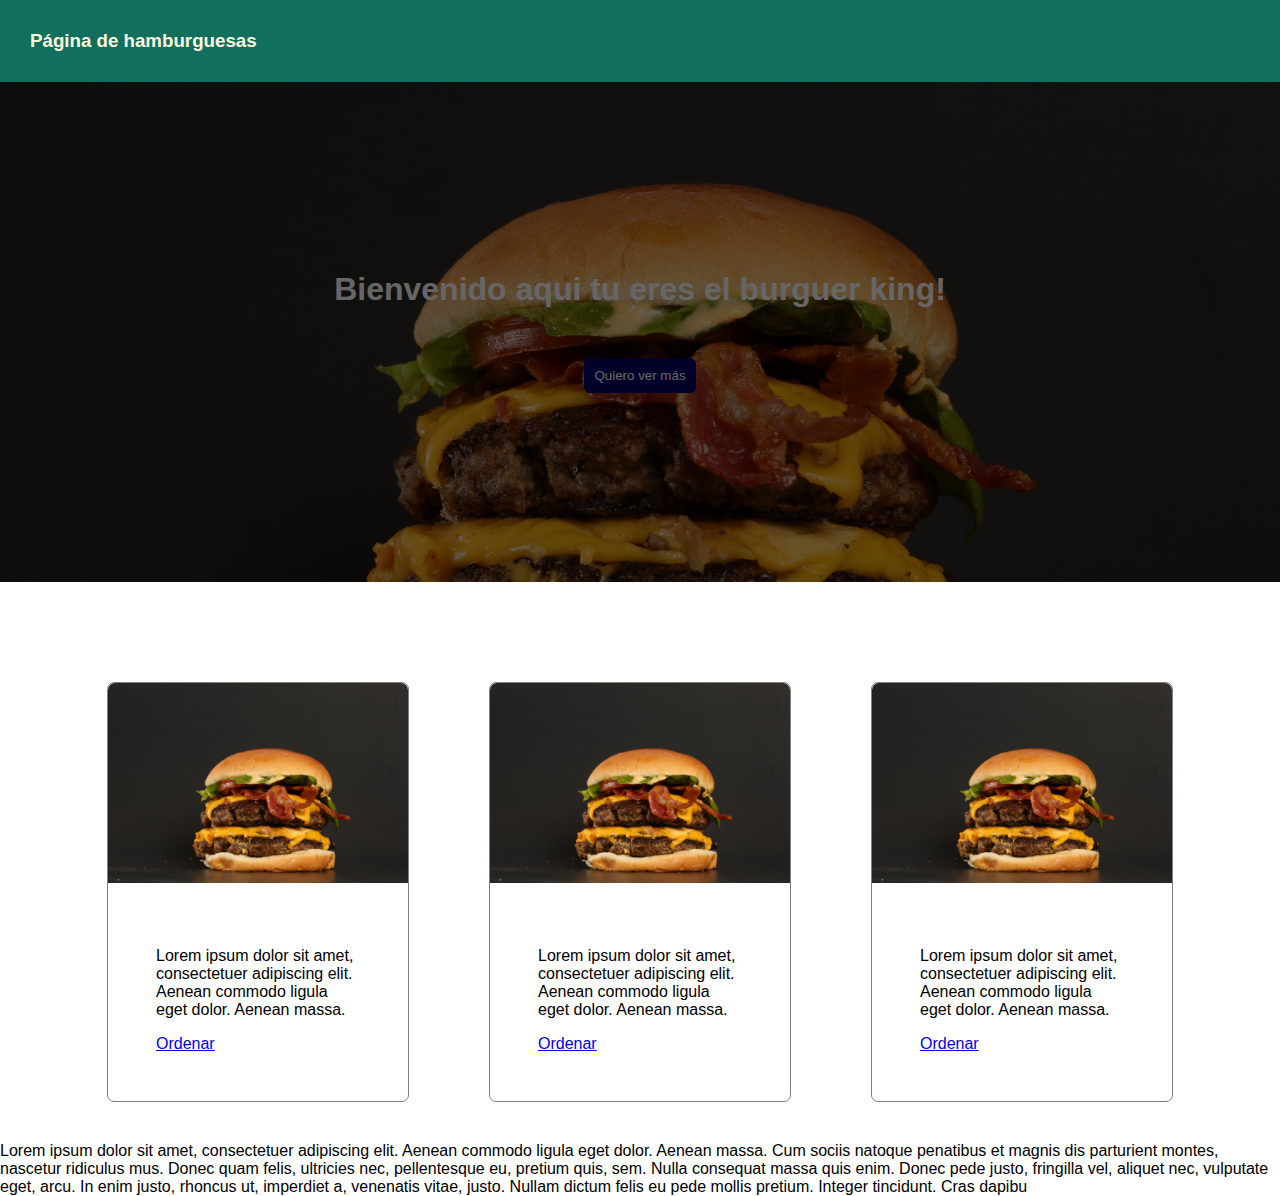
<file: clase2HTML/index.html>
<!DOCTYPE html>
<html lang="en">
  <head>
    <meta charset="UTF-8" />
    <meta http-equiv="X-UA-Compatible" content="IE=edge" />
    <meta name="viewport" content="width=device-width, initial-scale=1.0" />
    <title>Clase CSS</title>

    <!--Estilos CSS-->
    <link rel="stylesheet" href="./styles/styles.css" />
  </head>
  <body>
    <!--navbar-->
    <nav>
      <h3>Página de hamburguesas</h3>
    </nav>
    <!--header de la pagina-->
    <div class="overlay-div">
      <header class="header-container bg-header">
        <h1>Bienvenido aqui tu eres el burguer king!</h1>
        <button class="btn-header-style">Quiero ver más</button>
      </header>
    </div>

    <!--Portafolio-->
    <section class="card-section">
      <!--tatjeta-->
      <div class="cards-container border-card">
        <img class="img-size" src="img/burguer.jpg" alt="" />
        <div class="description-card">
          <p class="text-card">
            Lorem ipsum dolor sit amet, consectetuer adipiscing elit. Aenean
            commodo ligula eget dolor. Aenean massa.
          </p>
          <a class="btn-orden" href="#ordenar">Ordenar</a>
        </div>
      </div>

      <!--tatjeta-->
      <div class="cards-container border-card">
        <img class="img-size" src="img/burguer.jpg" alt="" />
        <div class="description-card">
          <p class="text-card">
            Lorem ipsum dolor sit amet, consectetuer adipiscing elit. Aenean
            commodo ligula eget dolor. Aenean massa.
          </p>
          <a class="btn-orden" href="#ordenar">Ordenar</a>
        </div>
      </div>

      <!--tatjeta-->
      <div class="cards-container border-card">
        <img class="img-size" src="img/burguer.jpg" alt="" />
        <div class="description-card">
          <p class="text-card">
            Lorem ipsum dolor sit amet, consectetuer adipiscing elit. Aenean
            commodo ligula eget dolor. Aenean massa.
          </p>
          <a class="btn-orden" href="#ordenar">Ordenar</a>
        </div>
      </div>
    </section>

    <!--seccion informativa de la pagina-->
    <section>
      <p>
        Lorem ipsum dolor sit amet, consectetuer adipiscing elit. Aenean commodo
        ligula eget dolor. Aenean massa. Cum sociis natoque penatibus et magnis
        dis parturient montes, nascetur ridiculus mus. Donec quam felis,
        ultricies nec, pellentesque eu, pretium quis, sem. Nulla consequat massa
        quis enim. Donec pede justo, fringilla vel, aliquet nec, vulputate eget,
        arcu. In enim justo, rhoncus ut, imperdiet a, venenatis vitae, justo.
        Nullam dictum felis eu pede mollis pretium. Integer tincidunt. Cras
        dapibu
      </p>
    </section>
  </body>
</html>
</file>
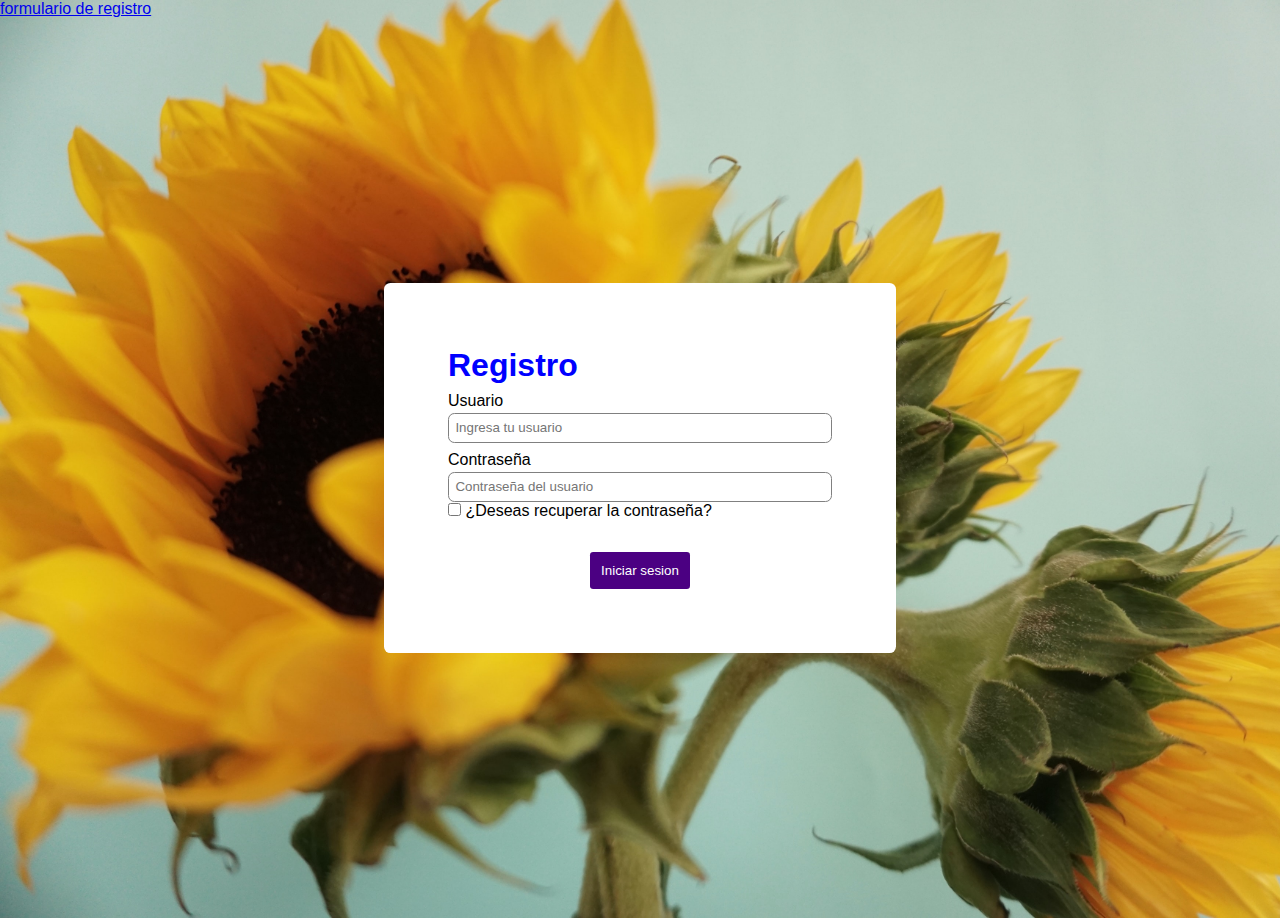
<file: formularioHTML/index.html>
<!DOCTYPE html>
<html lang="en">
  <head>
    <meta charset="UTF-8" />
    <meta http-equiv="X-UA-Compatible" content="IE=edge" />
    <meta name="viewport" content="width=device-width, initial-scale=1.0" />
    <title>Iniciar Sesión</title>

    

    <!--Estilos CSS-->
    <link rel="stylesheet" href="./styles/styles.css">
  </head>

   
  <body class="bg-girasol">
    <!--hiperlink-->
   <a href="registro.html"target="_blank">formulario de registro</a> 
  
  
    
    <!-- Seccion login-->
    <section class="screen-from">
      <!--Contenedor de formulario-->

      <div class="bg-white form-container">
        <form> 
          <div>
            <h1 class="header-color">Registro</h1>
          </div>

          <!--inputs de incio de sesion -->

          <div class="input-container">
            <label for="usuario">Usuario</label>
            <input type="text"
            id="usuario"
            placeholder="Ingresa tu usuario"/>
          </div>

          <div class="input-container">
            <label for="password">Contraseña</label>
            <input type="password"
              id="password"
              placeholder="Contraseña del usuario"/>
          </div>

          <div class="checkbox-container"> 
          <input type="checkbox" id="check"/>
          <label for="check">¿Deseas recuperar la contraseña?</label>

          <div class="btn-login-container">
            
            <button type="submit">Iniciar sesion</button>
          </div>
        </form>
      </div>
    </section>
  </body>
</html>
</file>
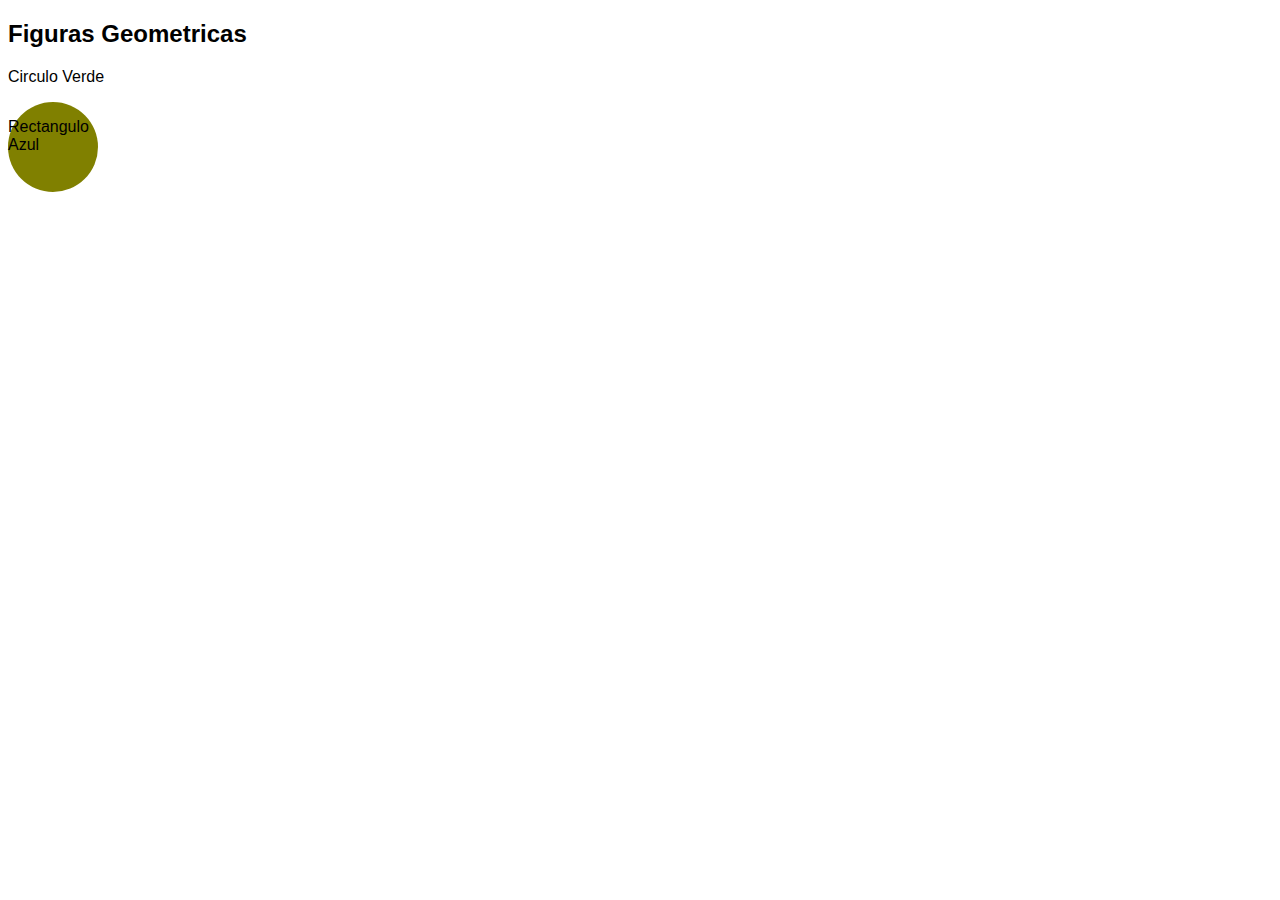
<file: quiz1/index.html>
<!DOCTYPE html>
<html lang="en">
<head>
    <meta charset="UTF-8">
    <meta http-equiv="X-UA-Compatible" content="IE=edge">
    <meta name="viewport" content="width=device-width, initial-scale=1.0">
    <title>Quiz</title>
    <!--Estilos CSS-->
    <link rel="stylesheet" href="./styles/styles.css"/>
    
</head>
<body>
    <!--navbar-->
    <nav>
        <h2>Figuras Geometricas</h2>
    </nav>

    <!--Circulo Verde-->
    <p class="text">Circulo Verde</p>
    <section class="circle-section">
    <div class="circle-container">

    <!--Rectangulo Azul-->
    <p class="text">Rectangulo Azul</p>
    <section class="Rectangle-section">
    <div class="Rectangle-container">    
     



    
</body>
</html>
</file>
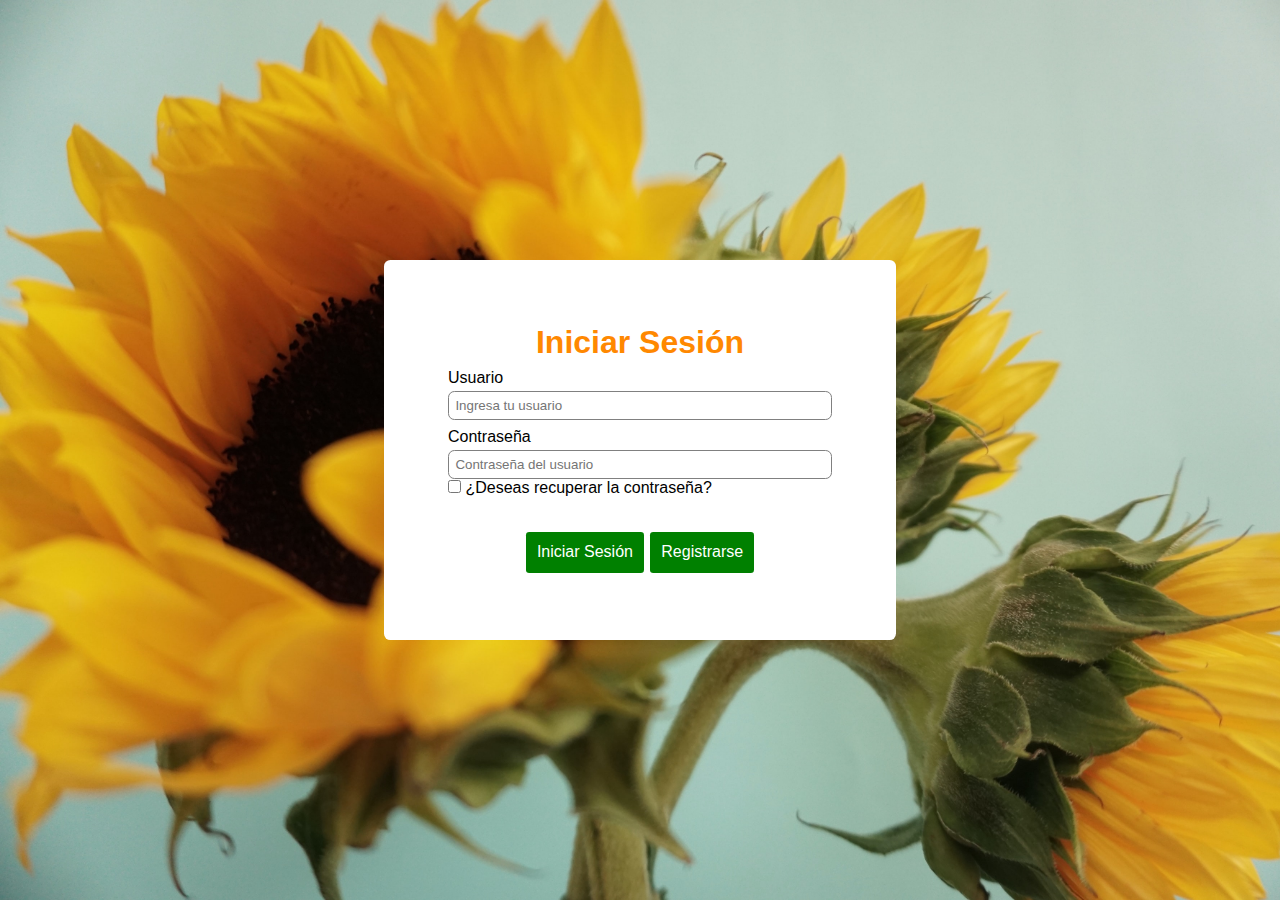
<file: Tallerclase/index.html>
<!DOCTYPE html>
<html lang="en">
  <head>
    <meta charset="UTF-8" />
    <meta http-equiv="X-UA-Compatible" content="IE=edge" />
    <meta name="viewport" content="width=device-width, initial-scale=1.0" />
    <title>Iniciar Sesión</title>

    

    <!--Estilos CSS-->
    <link rel="stylesheet" href="./styles/styles.css">
  </head>

   
  <body class="bg-girasol">
   
    <!-- Seccion login-->
    <section class="screen-from">
      <!--Contenedor de formulario-->

      <div class="bg-white form-container">
        <form> 
          <div>
            <h1 class="header-color">Iniciar Sesión</h1>
          </div>

          <!--inputs de incio de sesion -->

          <div class="input-container">
            <label for="usuario">Usuario</label>
            <input type="text"
            id="usuario"
            placeholder="Ingresa tu usuario"/>
          </div>

          <div class="input-container">
            <label for="password">Contraseña</label>
            <input type="password"
              id="password"
              placeholder="Contraseña del usuario"/>
          </div>

          <div class="checkbox-container"> 
          <input type="checkbox" id="check"/>
          <label for="check">¿Deseas recuperar la contraseña?</label>

          <div class="btn-login-container">
               
           <a href="#">Iniciar Sesión</a>
            <a href="registro.html ">Registrarse</a>
          </div> 
        
        </form>
      </div>
    </section>
  </body>
</html>
</file>
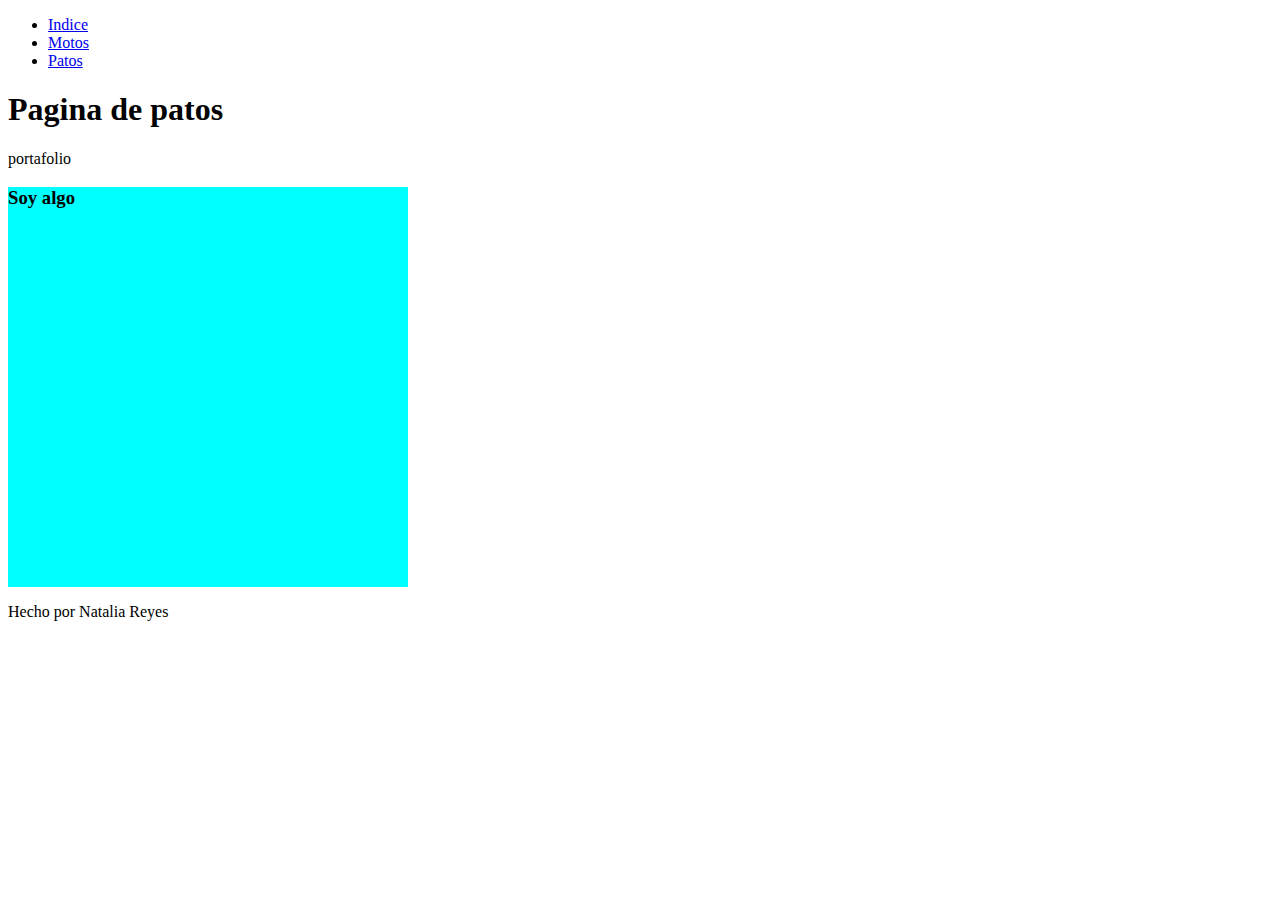
<file: clase1HTML/patos.html>
<!DOCTYPE html>
<html lang="en">
  <head>
    <meta charset="UTF-8" />
    <meta http-equiv="X-UA-Compatible" content="IE=edge" />
    <meta name="viewport" content="width=device-width, initial-scale=1.0" />
    <title>Patos</title>
  </head>
  <body>
    <nav>
      <!--menu-->
      <ul>
        <li><a href="index.html">Indice</a></li>
        <li><a href="motos.html">Motos</a></li>
        <li><a href="patos.html">Patos</a></li>
      </ul>
    </nav>
    <header>
        <h1>Pagina de patos</h1>  
    </header>
    

    <section>
      <p>portafolio</p>
    </section>

    <div style="background-color: aqua; width: 400px; height: 400px">
      <h3>Soy algo</h3>
    </div>
    <footer>
        <p>Hecho por Natalia Reyes</p>
    </footer>
  </body>
</html>
</file>
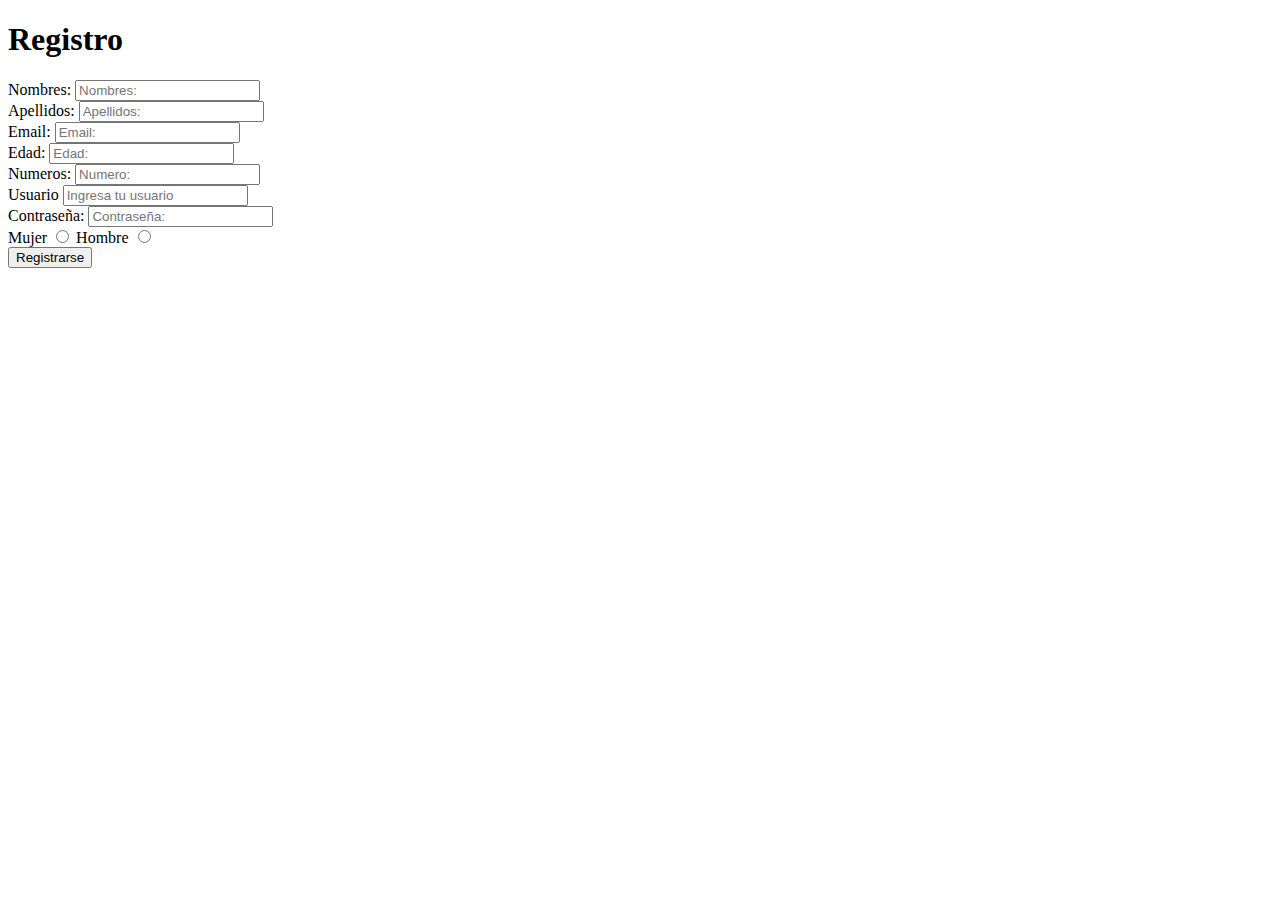
<file: formularioHTML/registro.html>
<!DOCTYPE html>
<html lang="en">
<head>
  <meta charset="UTF-8">
  <meta http-equiv="X-UA-Compatible" content="IE=edge">
  <meta name="viewport" content="width=device-width, initial-scale=1.0">
  <title>Registro</title>
</head>
<body>
  <h1>Registro</h1> 
  <div>

    <form>
    <!--Campo para nombres-->
    <label for="Texto">Nombres:</label>  
    <input type="text" placeholder="Nombres:" id="Texto" name="Nombres">
    
    </div>
    <!--Campo para apellidos-->
    <label for="Texto">Apellidos:</label>  
    <input type="text" placeholder="Apellidos:" id="Texto" name="Apellidos">

</div>

<div>
  <!--Campo para email-->
  <label for="Email">Email:</label>
  <input type="email" placeholder="Email:" id="Email" name="Email">
  </div>

    <div>

    <!--campo para edad-->
    <label for="Edad">Edad:</label>
    <input type="number" placeholder="Edad:" id="Edad" name="Edad" maxlength="2"/>

    </div>

    <div>

      <!--campo para telefono-->
      <label for="Numeros">Numeros:</label>
      <input type="number" placeholder="Numero:" id="Numeros" name="numeros">
  
      </div>

      <div>

      <!--campo para usuario-->
  
      <div> 
        <label for="usuario">Usuario</label>
        <input type="text" id="usuario"placeholder="Ingresa tu usuario"/>
      </div>    
    

    <div>
    <!--Campo para contraseña-->
    <label for="Contraseña">Contraseña:</label>
    <input type="password" placeholder="Contraseña:" id="Contraseña" name="Contraseña" minlength="10" required>    
    </div>

      <!--campo genero-->
      <div>
        <label for="Genero">Mujer</label> 
        <input type="radio" id="Genero" name="Mujer" value="Genero">
        
        <label for="Genero">Hombre</label> 
        <input type="radio" id="Genero" name="Hombre" value="Genero">
        </div>
      <!--boton para registrarse-->    
       <input type="submit" value="Registrarse">   

    </form>
</body>
</html>
</file>
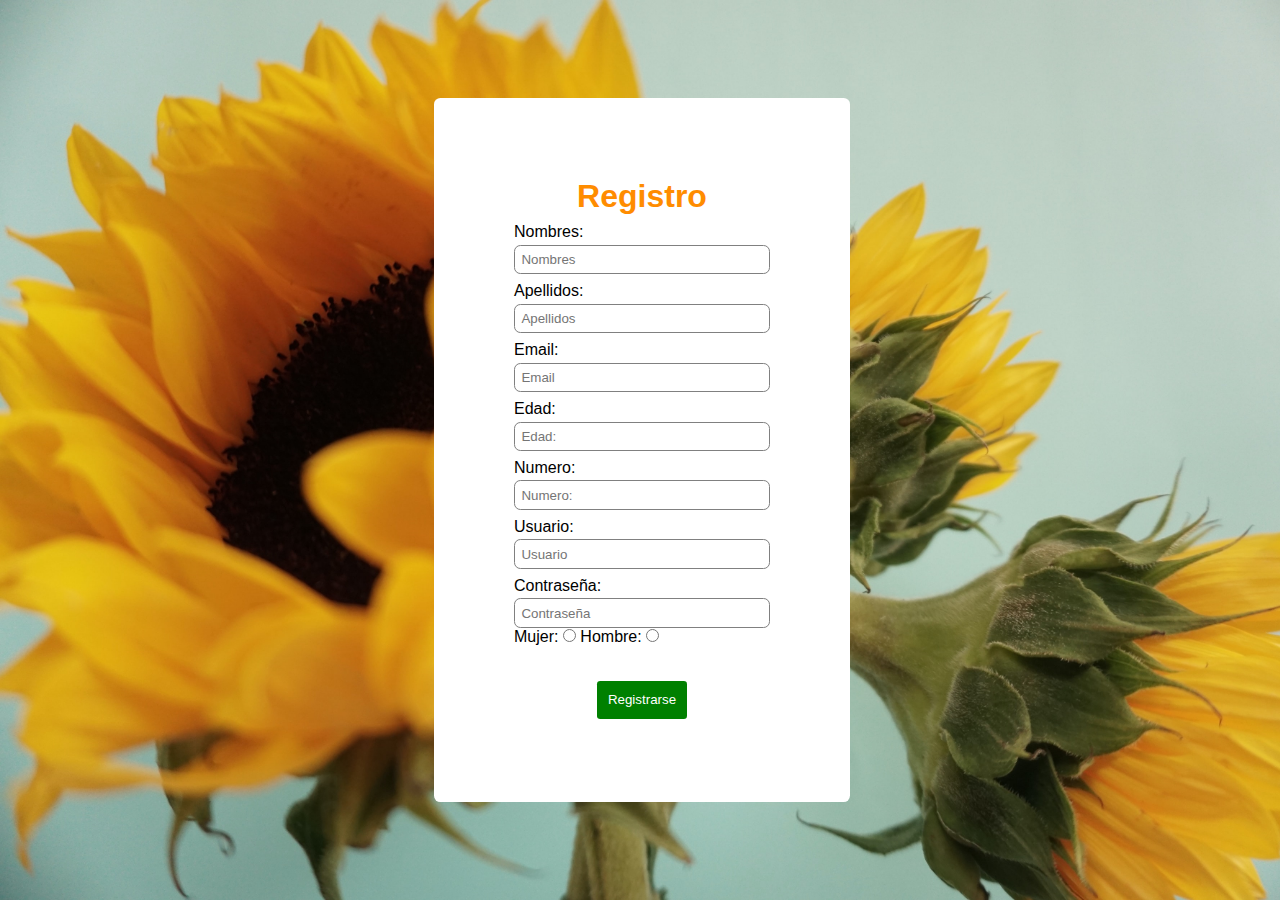
<file: Tallerclase/registro.html>
<!DOCTYPE html>
<html lang="en">
<head>
  <meta charset="UTF-8">
  <meta http-equiv="X-UA-Compatible" content="IE=edge">
  <meta name="viewport" content="width=device-width, initial-scale=1.0">
  <title>Formulario de registro</title>

  <!--Estilos CSS-->
  <link rel="stylesheet" href="./styles/styles2.css">

</head>
<form>
<body class="bg-girasol">

 <!--seccion login -->
 <section class="screen-form"> 
 <div class="item">  

 <!--contenedor de formulario-->

 <div class="bg-white form-container">
 <div>
   <h1 class="header-color">Registro</h1>
 </div>  
 <!--inputs de inicio de sesion-->

 <!--Nombres-->

 <div class="input-container">
  <label for="Nombres">Nombres:</label>
  <input type="text" 
  id="Nombres"
  placeholder="Nombres"/>
</div>
<!--Apellidos-->
<div class="input-container">
  <label for="Apellidos">Apellidos:</label>
  <input type="text"
  id="Apellidos"
  placeholder="Apellidos"/>
</div>
<!--Email-->
<div class="input-container">
  <label for="Email">Email:</label>
  <input type="Text"
  placeholder="Email"
  id="Email"
  name="Email">
  </div>
 <!--Edad-->
 <div class="input-container">
 <label for="Edad">Edad:</label>
 <input type="number" 
 placeholder="Edad:" 
 id="Edad" 
 name="Edad">
 </div> 
 <!--Numero--> 
 <div class="input-container">
 <label for="Numero">Numero:</label>
 <input type="number"
 placeholder="Numero:" 
 id="Numero" 
 name="Numero">
 </div>
<!--Usuario-->  
<div class="input-container">
  <label for="usuario">Usuario:</label>
  <input type="text" 
  id="usuario" 
  placeholder="Usuario"/>
  </div>

<!--contraseña-->
<div class="input-container">
  <label for="password">Contraseña:</label>
  <input type="password" 
  id="password"
 placeholder="Contraseña"/>
 </div>
 <!--sexo-->
 <div>
  <label for="Genero">Mujer:</label>  
  <input type="radio"
  name= "grupoa" 
  id="Genero">

    <label for="Genero">Hombre:</label>  
   <input type="radio"name= "grupoa" id="Genero">
   </div>
 <!--boton-->
 <div class="btn-login-container">
 <button type="submit">Registrarse</button>
</div> 
</form>
</body>
</html>
</file>
<file: clase2HTML/styles/styles.css>
/*

estructura basica de los estilos de css

clase/etiqueta{
        estilo_a_aplicar: propiedad_del_estilo;
}

*/

/*estilos generales*/

* {
  font-family: Arial, Helvetica, sans-serif;

  margin: 0;
  padding: 0;
}

/* NavNar Styles */
nav {
  background-color: rgb(17, 111, 93);
  padding: 30px;
  color: cornsilk;
}

/*button heade styles*/
.btn-header-style {
  color: rgb(255, 255, 255);
  background-color: rgb(0, 2, 100);
  padding: 10px;
  border: 0;
  border-radius: 6px;
  margin-top: 50px; /* espaciado arriba
    margin-bottom: ; espaciado abajo
    margin-left: ; espaciado izquierda
    margin-right: ; espaciado derecha*/
}

/*header container styles*/
.overlay-div {
  background-color: black;
}
.header-container {
  display: flex;
  height: 500px;
  justify-content: center;
  align-items: center;
  flex-direction: column;
  color: white;
}
.bg-header {
  background-image: url("../img/burguer.jpg");
  background-repeat: no-repeat;
  background-size: cover;
  background-position-y: center;
  opacity: 0.4;
}

/* seccion tarjetas */
.img-size {
  width: 300px;
  border-radius: 7px 7px 0 0;
}
.card-section {
  display: flex;
  flex-direction: row;
  justify-content: center;
  margin-top: 60px;
}

.cards-container {
  width: 300px;
  display: flex;
  flex-direction: column;
  justify-content: center;
  margin: 40px;
}

.text-card {
  margin-top: 16px;
  margin-bottom: 16px;
}

.btn-order {
  width: 60px;
  text-decoration: none;
  background-color: blue;
  padding: 6px;
  color: #fff;
  border-radius: 6px;
  margin-top: 20px;
  transition: all 2s;
}

.btn-order:hover {
  background-color: yellow;
  color: black;
}

.border-card {
  border: solid gray 1px;
  border-radius: 7px;
}

.description-card {
  padding: 3rem;
}
</file>
<file: formularioHTML/styles/styles.css>
/* Estilos Generales*/
* {
  font-family: Arial, Helvetica, sans-serif;
  margin: 0;
}

/*color del titulo*/
.header-color {
  color: blue;
}

/*Imagen de fondo*/
.bg-girasol {
  background-image: url(../img/girasol.jpg);
  background-size: cover;
  background-repeat: no-repeat;
  background-position-y: 30%;
}
/*contenedor formulario*/

.bg-white {
  background-color: #fff;
}

.form-container {
  padding: 4rem;
  width: 30%; 
  border-radius: 0.4rem;
  /*display: flex;
    justify-content:center;
    flex-direction: ;*/
}

/*contenedores de inputs*/
.input-container {
    margin-top: 0.5rem;
    display: flex;
    flex-direction: column; 
   
}

.input-container input {
    border-radius: 0.4rem;
    border: solid 0.1rem gray;
    padding: 0.4rem;
    margin-top: 0.2rem;
}

.checkbok-container {
    margin-top: 0.5rem;
    
}

/*estilos de botones*/
.btn-login-container {
    margin-top: 2rem;
    display: flex;
    justify-content: center;

}

.btn-login-container button {
    padding: 0.7rem;
    background-color: indigo;
    border: 0;
    border-radius: 0.2rem;
    color: #fff;
    transition: background-color 0.5s;
    transition: padding 0.5s;
}

.btn-login-container button:hover {
    background-color: green;
    padding: 1rem;
}



/* alineacion formulario*/
.screen-from {
    height: 100vh;
    display: flex;
    justify-content: center;
    align-items: center;
}
</file>
<file: quiz1/styles/styles.css>
*{
    font-family:Arial;
} 

.circle-section {
    width: 90px;
    height: 90px;
    background-color:#808000 ;
    border-radius: 50%;
}   

.circle-container {
    display: flex;
    flex-direction: column-reverse;
    justify-content: center;
}
</file>
<file: Tallerclase/styles/styles.css>
/* Estilos Generales*/
* {
  font-family: Arial, Helvetica, sans-serif;
  margin: 0;

}

/*Titulo*/
.header-color {
  display: flex;
  justify-content: center;
  color: rgb(255, 136, 0);
}

/*Imagen de fondo*/
.bg-girasol {
  background-image: url(../img/girasol.jpg);
  background-size: cover;
  background-repeat: no-repeat;
  background-position-y: 30%;
}
/*contenedor formulario*/
.bg-white {
  background-color: #fff;
}

.form-container {
  padding: 4rem;
  width: 30%; 
  border-radius: 0.4rem;
  /*display: flex;
    justify-content:center;
    flex-direction: ;*/
}

/*contenedores de inputs*/
.input-container {
    margin-top: 0.5rem;
    display: flex;
    flex-direction: column; 
}

.input-container input {
    border-radius: 0.4rem;
    border: solid 0.1rem gray;
    padding: 0.4rem;
    margin-top: 0.2rem;
}

.checkbok-container {
    margin-top: 0.5rem;
}

/*estilos de boton iniciar sesión*/
.btn-login-container {
    margin-top: 2rem;
    display: flex;
    justify-content: center;
    
 }

.btn-login-container button {
    padding: 0.7rem;
    background-color: green;
    border: 0;
    border-radius: 0.2rem;
    color: #fff;
    transition: background-color 0.5s;
    transition: padding 0.5s;
   margin:3px;
}

.btn-login-container button:hover {
    background-color: rgb(255, 136, 0);
    padding: 1rem;
}

/*boton de registrarse*/
a {
  text-decoration:none;
  background-color:  green;
  padding: 0.7rem;
  border: 0;
  border-radius: 0.2rem;
  color: #fff;
  transition: background-color 0.5s;
  transition: padding 0.5s;
  margin: 3px;
}

a:hover{
  background-color: rgb(255, 136, 0);
  padding: 1rem;
}

/* alineacion formulario*/
.screen-from {
    height: 100vh;
    display: flex;
    justify-content: center;
    align-items: center;
}
</file>
<file: Tallerclase/styles/styles2.css>
/*Estilos generales*/
*{
    font-family: Arial ;
    margin: 0;
}

/*Titulo*/
.header-color{
    color: darkorange;
    display: flex;
    justify-content: center;
}

/*imagen de fonto*/
.bg-girasol {
    background-image: url(../img/girasol.jpg);
    background-size: cover;
    background-repeat: no-repeat;
    background-position-y: 30%;
}

/* contenedor formulario*/
.bg-white {
    background-color: white;
}

.form-container {
    padding: 5rem;
    width: 50%;
    border-radius: 0.4rem;
}

/*contenedor inputs*/
.input-container {
    margin-top: 0.5rem;
    display: flex;
    flex-direction: column; 
}

.input-container input {
    border-radius: 0.4rem;
    border: solid 0.1rem gray;
    padding: 0.4rem;
    margin-top: 0.2rem;
}

.checkbok-container {
    margin-top: 0.5rem;
}

/*estilo de boton*/
.btn-login-container {
    margin-top: 2rem;
    display: flex;
    justify-content: center;
    
 }

.btn-login-container button {
    padding: 0.7rem;
    background-color: green;
    border: 0;
    border-radius: 0.2rem;
    color: #fff;
    transition: background-color 0.5s;
    transition: padding 0.5s;
   margin:3px;
}

.btn-login-container button:hover {
    background-color: rgb(255, 136, 0);
    padding: 1rem;
}


/*alineacion formulario*/
.screen-form{
    height: 100vh ;
    display: flex;
    justify-content: center;
    align-items: center ;
}
/* container*/
.item{
    width: 40%;
    margin-left: 100px;
}
</file>
